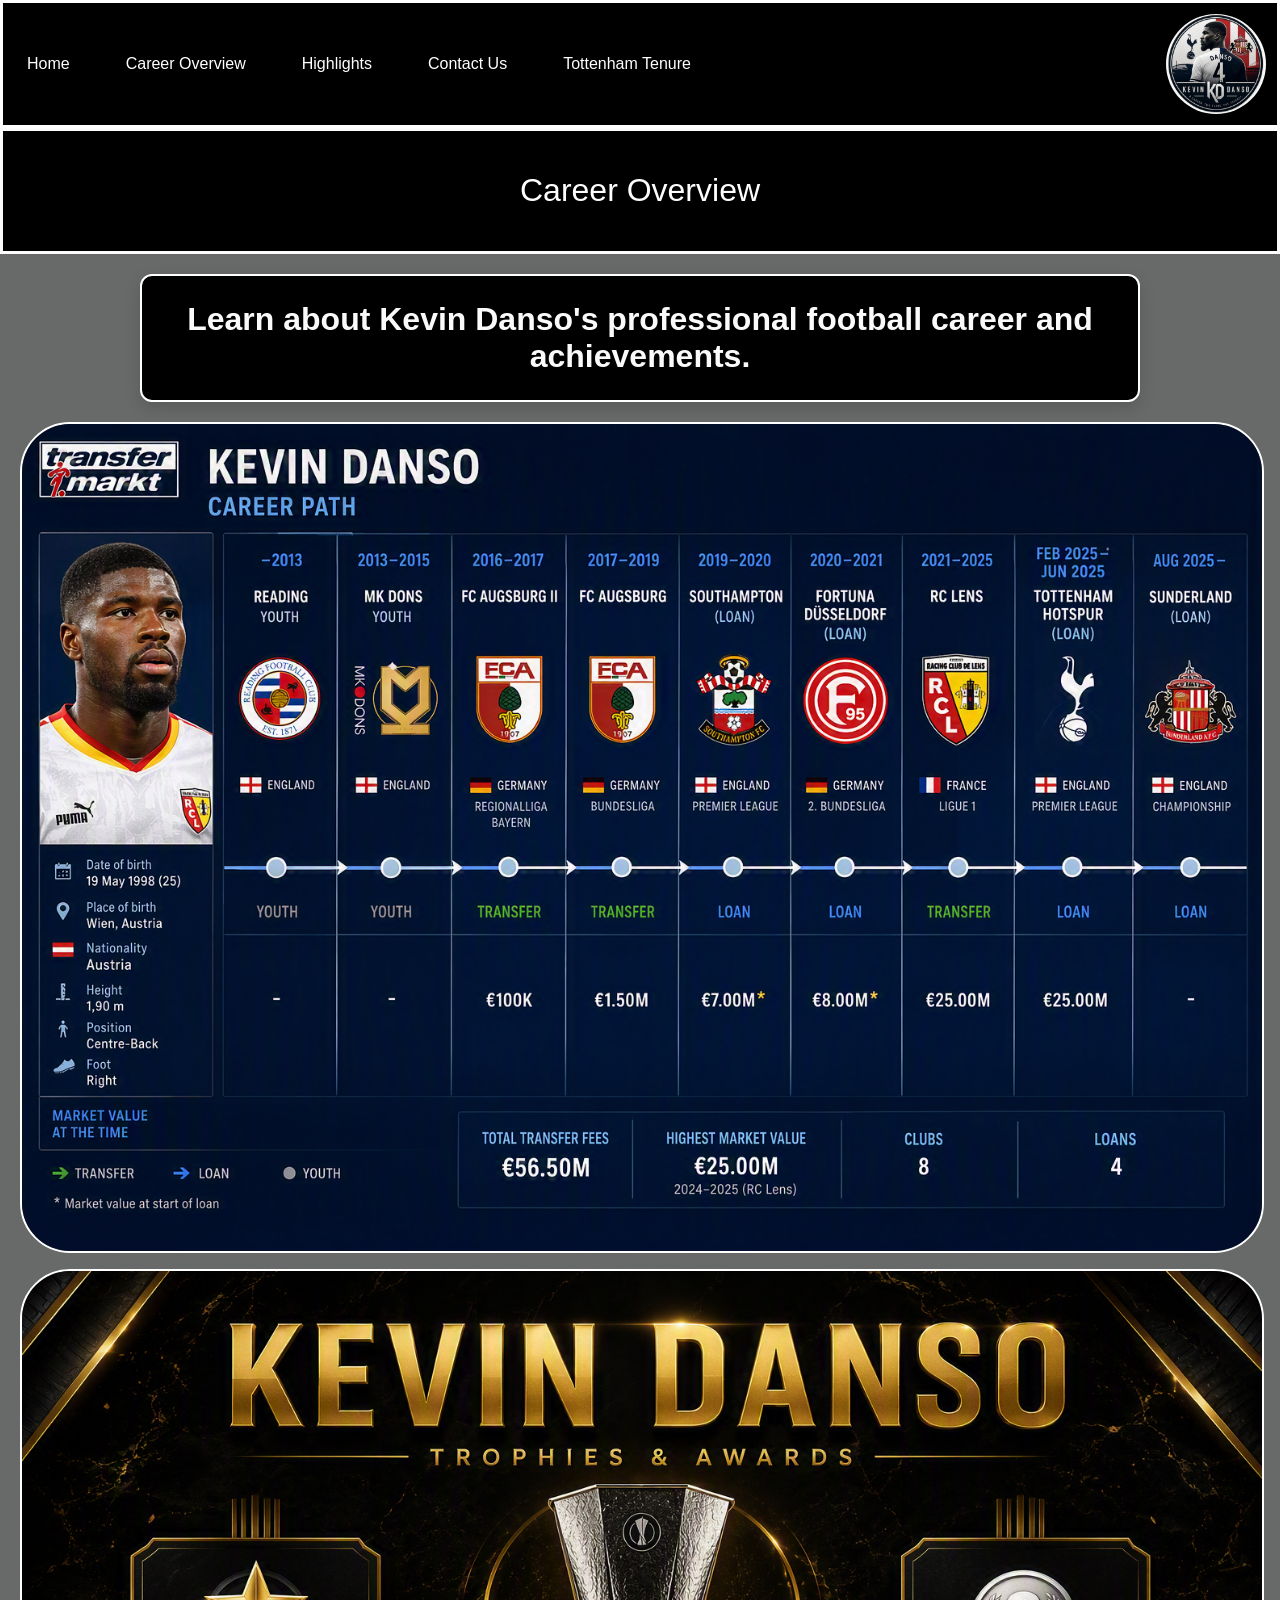
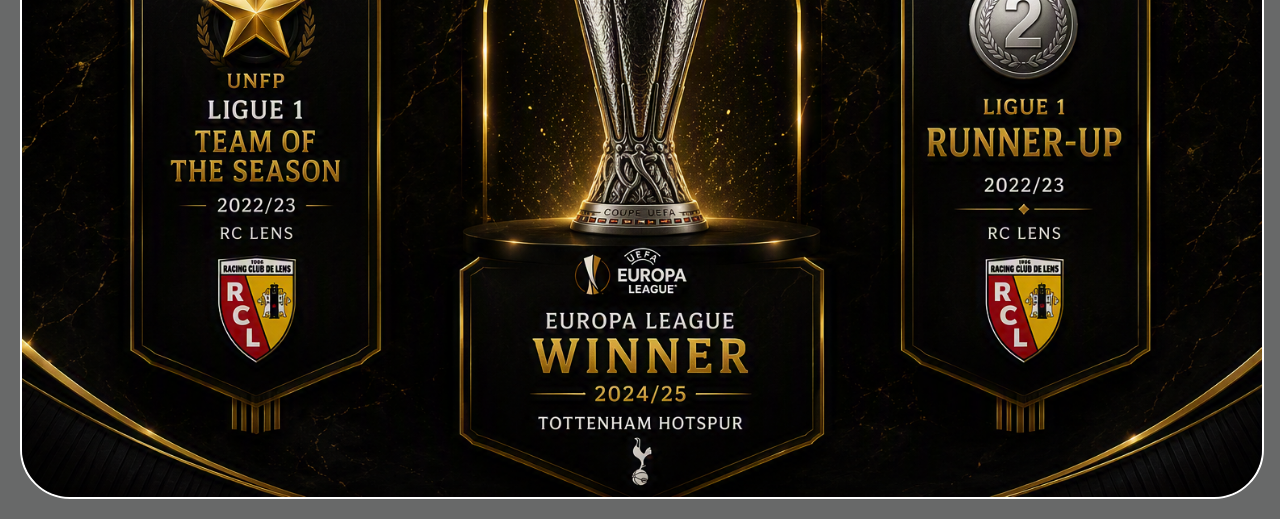
<file: career.html>
<!DOCTYPE html>
<html lang="en">
    <meta name="viewport" content="width=device-width, initial-scale=1.0">
<head>
    <meta charset="UTF-8">
    <meta name="viewport" content="width=device-width, initial-scale=1.0">
    <title>Career Overview</title>
    <link rel="stylesheet" href="something.css">
</head>
<body>
    <header>
        <nav>
            <div id="menu">
                <ul>
                    <li><a href="index.html">Home</a></li>
                    <li><a href="career.html">Career Overview</a></li>
                    <li><a href="highlights.html">Highlights</a></li>
                    <li><a href="contact.html">Contact Us</a></li>
                    <li><a href="tottenham.html">Tottenham Tenure</a></li>
                </ul>
                <img src="Designer.png" alt="logo">
            </div>
        </nav>
    </header>

    <main class="nav-box">
        <h1>Career Overview</h1>
    </main>
    <div class="content">
        <div class="career-box">
            <h1>Learn about Kevin Danso's professional football career and achievements.</h1>
        </div>
        <img class="career-banner" src="careerpath.png" alt="Career banner image">
        <img class="awards-won" src="career-awards.png" alt="Awards won image">
    </div>
</body>
</html>
</file>
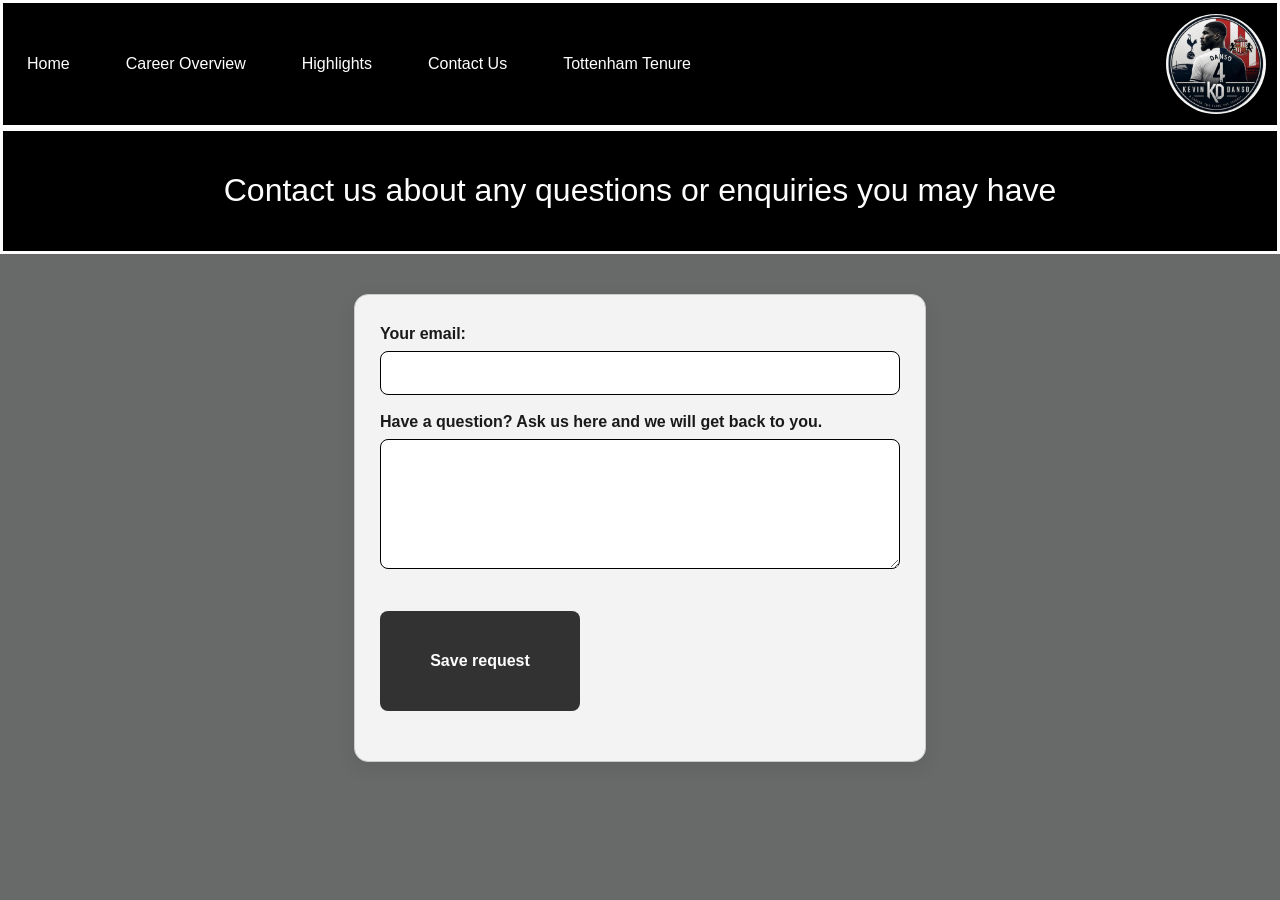
<file: contact.html>
<!DOCTYPE html>
<html>
<head>
  <meta charset="UTF-8">
  <meta name="viewport" content="width=device-width, initial-scale=1.0">
  <title>Contact</title>
  <link rel="stylesheet" href="something.css">
</head>
<body>
<header>
  <nav>
    <div id="menu">
      <ul>
        <li><a href="index.html">Home</a></li>
        <li><a href="career.html">Career Overview</a></li>
        <li><a href="highlights.html">Highlights</a></li>
        <li><a href="contact.html">Contact Us</a></li>
        <li><a href="tottenham.html">Tottenham Tenure</a></li>
      </ul>
      <img src="Designer.png" alt="logo">
    </div>
  </nav>
</header>
<div  class = "nav-box">
  <h1> Contact us about any questions or enquiries you may have</h1>
</div>

<form id="contactForm" action="save.php" method="POST">
  <label for="email">Your email:</label>
  <input type="email" id="email" name="email" required>

  <label for="question">Have a question? Ask us here and we will get back to you.</label>
  <textarea id="question" name="question" required></textarea>

  <button type="submit">Save request</button>
</form>
</file>
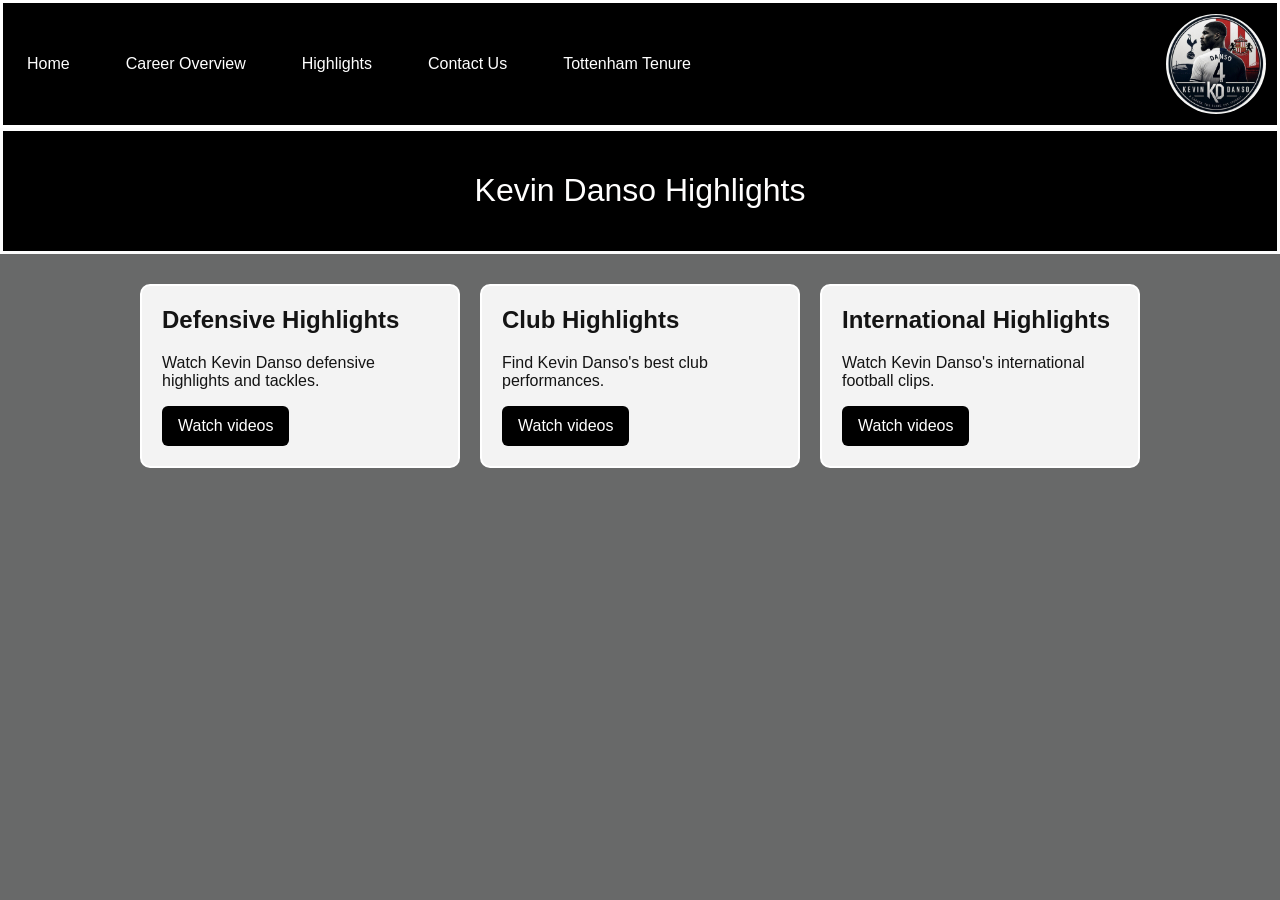
<file: highlights.html>
<!DOCTYPE html>
<html lang="en">
    <meta name="viewport" content="width=device-width, initial-scale=1.0">
<head>
    <meta charset="UTF-8">
    <meta name="viewport" content="width=device-width, initial-scale=1.0">
    <title>Kevin Danso Highlights</title>
    <link rel="stylesheet" href="something.css">
</head>
<body>
    <header>
        <nav>
            <div id="menu">
                <ul>
                    <li><a href="index.html">Home</a></li>
                    <li><a href="career.html">Career Overview</a></li>
                    <li><a href="highlights.html">Highlights</a></li>
                    <li><a href="contact.html">Contact Us</a></li>
                    <li><a href="tottenham.html">Tottenham Tenure</a></li>
                </ul>
                <img src="Designer.png" alt="logo">
            </div>
        </nav>
    </header>

    <main class="nav-box">
        <h1>Kevin Danso Highlights</h1>
    </main>

    <main class="highlights-content">
        <div class="video-list">
            <article class="video-card">
                <h2>Defensive Highlights</h2>
                <p>Watch Kevin Danso defensive highlights and tackles.</p>
                <a href="https://www.youtube.com/results?search_query=Kevin+Danso+defensive+highlights" target="_blank" rel="noopener noreferrer">Watch videos</a>
            </article>
            <article class="video-card">
                <h2>Club Highlights</h2>
                <p>Find Kevin Danso's best club performances.</p>
                <a href="https://www.youtube.com/results?search_query=Kevin+Danso+club+highlights" target="_blank" rel="noopener noreferrer">Watch videos</a>
            </article>
            <article class="video-card">
                <h2>International Highlights</h2>
                <p>Watch Kevin Danso's international football clips.</p>
                <a href="https://www.youtube.com/results?search_query=Kevin+Danso+Austria+highlights" target="_blank" rel="noopener noreferrer">Watch videos</a>
            </article>
        </div>
    </main>
</body>
</html>
</file>
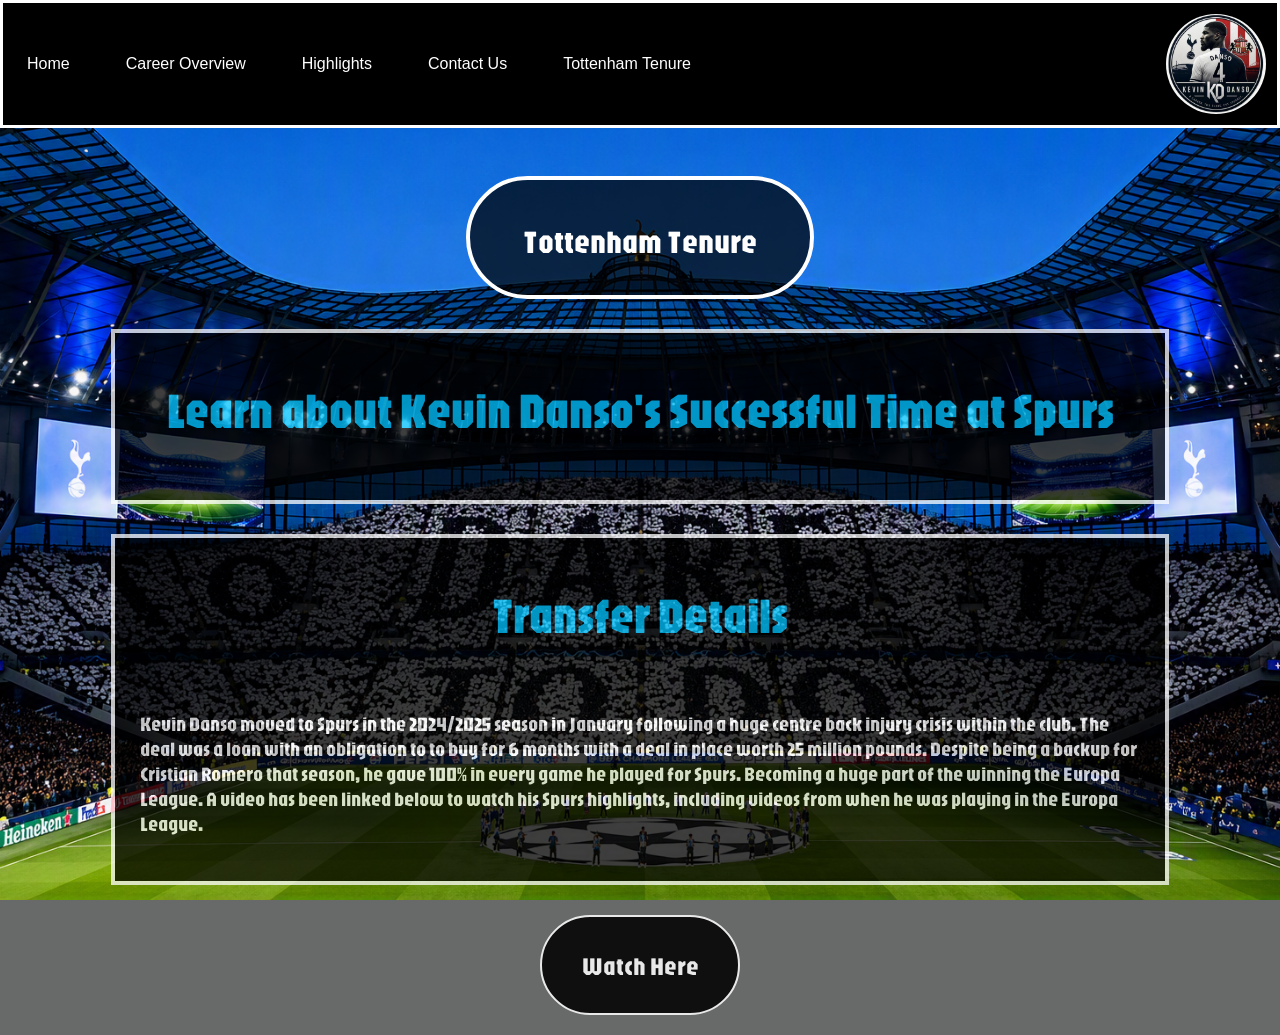
<file: tottenham.html>
<!DOCTYPE html>
<html>
    <head>
        <link rel="preconnect" href="https://fonts.googleapis.com">
        <link rel="preconnect" href="https://fonts.gstatic.com" crossorigin>
        <link href="https://fonts.googleapis.com/css2?family=Jaro:wght@400;500;600;700&display=swap" rel="stylesheet">
        <link rel="stylesheet" href="something.css">
        <style>
            body {
                background-image: url("backgroundagain.png");
                background-size: cover;
                background-repeat: no-repeat;
                background-position: center;
                background-attachment: fixed;
                margin: 0;
                font-family: "Jaro", system-ui, sans-serif;
            }

            .nav-box {
                background-color: rgba(0, 0, 0, 0.7);
                color: white;
                text-align: center;
                padding: 20px;
                border: 2px solid white;
                margin: 20px auto;
                max-width: 1000px;
            }

            .banner {
                display: none;
            }
        </style>
    </head>
    <body>
        <header>
            <nav>
                <div id="menu">
                    <ul>
                        <li><a href="index.html">Home</a></li>
                        <li><a href="career.html">Career Overview</a></li>
                        <li><a href="highlights.html">Highlights</a></li>
                        <li><a href="contact.html">Contact Us</a></li>
                        <li><a href="tottenham.html">Tottenham Tenure</a></li>
                    </ul>
                    <img src="Designer.png" alt="logo">
                </div>
            </nav>
        </header>

        <div class="nav-box" id="tenure-box">
            <h1>Tottenham Tenure</h1>
        </div>

        <div class="flex-box" id="content-danso">
            <h1>Learn about Kevin Danso's Successful Time at Spurs</h1>
        </div>
        </div>
        <div class="flex-box" id="content-danso">
            <h1>Transfer Details</h1>
            <p>Kevin Danso moved to Spurs in the 2024/2025 season in January following a huge centre back injury crisis within the club. The deal was a loan with an obligation to to buy for 6 months with a deal in place worth 25 million pounds. Despite being a backup for Cristian Romero that season, he gave 100% in every game he played for Spurs. Becoming a huge part of the winning the Europa League. A video has been linked below to watch his Spurs highlights, including videos from when he was playing in the Europa League.</p>
        </div>
        <button type = "button" onclick="window.open('https://youtu.be/cEYsec43jkA?si=k350-g2jf8u0-9Ny', '_blank')"> Watch Here</button>
    </body>
</html>
</file>
<file: something.css>
body {
    background-color: rgb(104, 105, 105);
    background-repeat: no-repeat;
    margin: 0;
    font-family: "Honk", system-ui, sans-serif;
}

#menu img {
    width: 100px;
    height: 100px;
    border: solid;
    border-color: rgb(0, 0, 0);
    border-radius: 5em;
}



header nav #menu {
    background-color: rgb(131, 131, 131);
    background: linear-gradient(to right, rgb(0, 0, 0), rgb(0, 0, 0));
    padding: 0.5em;
    border: solid;
    border-color: rgb(255, 255, 255);
    display: flex;
    justify-content: space-between;
    align-items: center;
}

a {
    color: white;
    font-family: sans-serif;
    text-decoration: none;
    display: inline-block;
    padding: 0.7em 1em;
    border-radius: 6px;
    transition: background-color 0.2s ease;
}

a:hover,
a:focus-visible {
    background-color: rgb(70, 70, 70);
}

ul {
    color: white;
    font-family: sans-serif;
    list-style: none;
    display: flex;
    gap: 1.5em;
    padding: 0;
    margin: 0;
}

#contactForm {
    max-width: 520px;
    margin: 40px auto;
    padding: 30px 25px;
    border: 1px solid #ccc;
    border-radius: 14px;
    background: #f3f3f3;
    box-shadow: 0 6px 20px rgba(0, 0, 0, 0.08);
}

#contactForm label {
    display: block;
    margin-bottom: 8px;
    font-weight: 700;
    color: #1a1a1a;
}

#contactForm input,
#contactForm textarea {
    width: 100%;
    box-sizing: border-box;
    padding: 12px 14px;
    margin-bottom: 18px;
    border: 1px solid #000000;
    border-radius: 8px;
    font-size: 16px;
    background: rgb(255, 255, 255);
}

#contactForm textarea {
    min-height: 130px;
    resize: vertical;
}

#contactForm input:focus,
#contactForm textarea:focus {
    outline: none;
    border-color: #000;
    box-shadow: 0 0 0 3px rgba(0, 0, 0, 0.08);
}

#contactForm button {
    display: inline-block;
    background: #111;
    color: white;
    padding: 12px 22px;
    border: none;
    border-radius: 8px;
    font-size: 16px;
    font-weight: 600;
    cursor: pointer;
    transition: 0.2s ease;
}

#contactForm button:hover {
    background: #797878;
}

.nav-box { 
    display: flex;
    justify-content: center;
    padding: 20px;
    border: solid;
    background-color: rgb(0, 0, 0);
    border-color : rgb(252, 252, 252) ;

}

.nav-box h1 {
    color: rgb(255, 254, 254);
    font-family: sans-serif;
}

.content {
    padding: 20px;
}

.career-box {
    max-width: 1000px;
    margin: 0 auto 20px auto;
    padding: 25px 30px;
    background-color: rgb(0, 0, 0);
    border: 2px solid rgb(255, 255, 255);
    border-radius: 12px;
    box-sizing: border-box;
    box-shadow: 0 6px 16px rgba(0, 0, 0, 0.15);
}

.career-box h1 {
    margin: 0;
    color: rgb(250, 250, 250);
    text-align: center;
    font-size: 2rem;
}

.career-banner {
    display: block;
    width: min(100%, 1500px);
    height: auto;
    object-fit: cover;
    margin: 0 auto;
    border: 2px solid rgb(255, 255, 255);
    border-radius: 50px;
}

.home-box {
    flex: 1;
    padding: 25px;
    border: 2px solid rgb(255, 255, 255);
    border-radius: 10px;
    background-color: rgb(243, 243, 243);
    color: rgb(20, 20, 20);
    box-sizing: border-box;
}

.home-content {
    max-width: 1100px;
    margin: 30px auto;
    padding: 0 25px;
    display: flex;
    align-items: center;
    gap: 30px;
    box-sizing: border-box;
}

.home-box h2 {
    margin-top: 0;
}

.home-image {
    display: block;
    width: 300px;
    height: 500px;
    object-fit: cover;
    border-radius: 10px;
    border: 4px solid rgb(255, 255, 255) ;
}

@media (max-width: 600px) {
    .home-content {
        flex-direction: column;
    }

    .home-box {
        width: 100%;
        border : solid;
        border-color : rgb(255, 255, 255);
    }

    .home-image {
        width: 100%;
        max-width: 350px;
        height: auto;
        border : 2px solid rgb(94, 94, 94);

    }

    .career-banner,
    .awards-won {
        width: 100%;
        height: auto;
    }
}

    .highlights-content {
        max-width: 1000px;
        margin: 30px auto;
        padding: 0 25px;
    }

    .video-list {
        display: grid;
        grid-template-columns: repeat(3, 1fr);
        gap: 20px;
    }

    .video-card {
        padding: 20px;
        background-color: rgb(243, 243, 243);
        border: 2px solid rgb(255, 255, 255);
        border-radius: 10px;
        color: rgb(20, 20, 20);
    }

    .video-card h2 {
        margin-top: 0;
    }

    .video-card a {
        background-color: rgb(0, 0, 0);
    }

    @media (max-width: 800px) {
        .video-list {
            grid-template-columns: 1fr;
        }
    }

.career-content {
    max-width: 1000px;
    margin: 30px auto;
    padding: 0 25px;
}

.awards-won {
    display: block;
    width: min(1500px, 100%);
    height: auto;
    margin: 1em auto 0;
    border: 2px solid rgb(255, 255, 255);
    border-radius: 50px;
}

.flex-box {
    display: flex;
    margin-left : auto;
    margin-right : auto;
    background-color: rgb(0, 0, 0);
    margin-top: 20px;
    width: 400px;
    height : 200px;
    opacity: 75%;
}

#tenure-box {
    border-radius: 75px;
    height : 75px;
    width : 300px;
    margin-left : auto;
    margin-right : auto;
    margin-top : 3em;
    border-color: rgb(255, 255, 255);
    border-width : 4px;

}

.tenure-box h1 {
    color : rgb(252, 251, 251);
    font-family: "Jaro", system-ui, sans-serif;
    text-align : center;
}

.flex-box h1 {
    font-family: "Jaro", system-ui, sans-serif;
    color : rgb(255, 255, 255);
    font-size : 40px;
    opacity : 100%;
}

#content-danso {
    display: flex;
    flex-direction: column;
    width: 1000px;
    height: auto;
    margin: 30px auto;
    padding: 25px;
    color: white;
    background-color: rgb(0, 0, 0);
    border: 4px solid white;
    gap: 12px;
    font-size : 20px;
}

#content-danso h1 {
    text-align: center;
    font-size: 50px;
    margin-top: 20px;
    color: rgb(1, 196, 255);
}

.danso-box {
    display: flex;
    border-width : 4px;
    border-color : rgb(255, 255, 255);
}

button {
    display: block;
    margin: 20px auto;
    padding: 10px 20px;
    font-size: 25px;
    background-color: rgb(0, 0, 0);
    color: white;
    border: 2px solid white;
    border-radius: 8px;
    cursor: pointer;
    width: 200px;
    height : 100px;
    opacity: 85%;
    border-radius: 50px;

}


 body,
.nav-box h1,
.flex-box h1,
#content-danso h1,
button,
.content-danso p { 
  font-family: "Jaro", sans-serif;
  font-optical-sizing: auto;
  font-weight: 400;
  font-style: normal;
}
</file>
